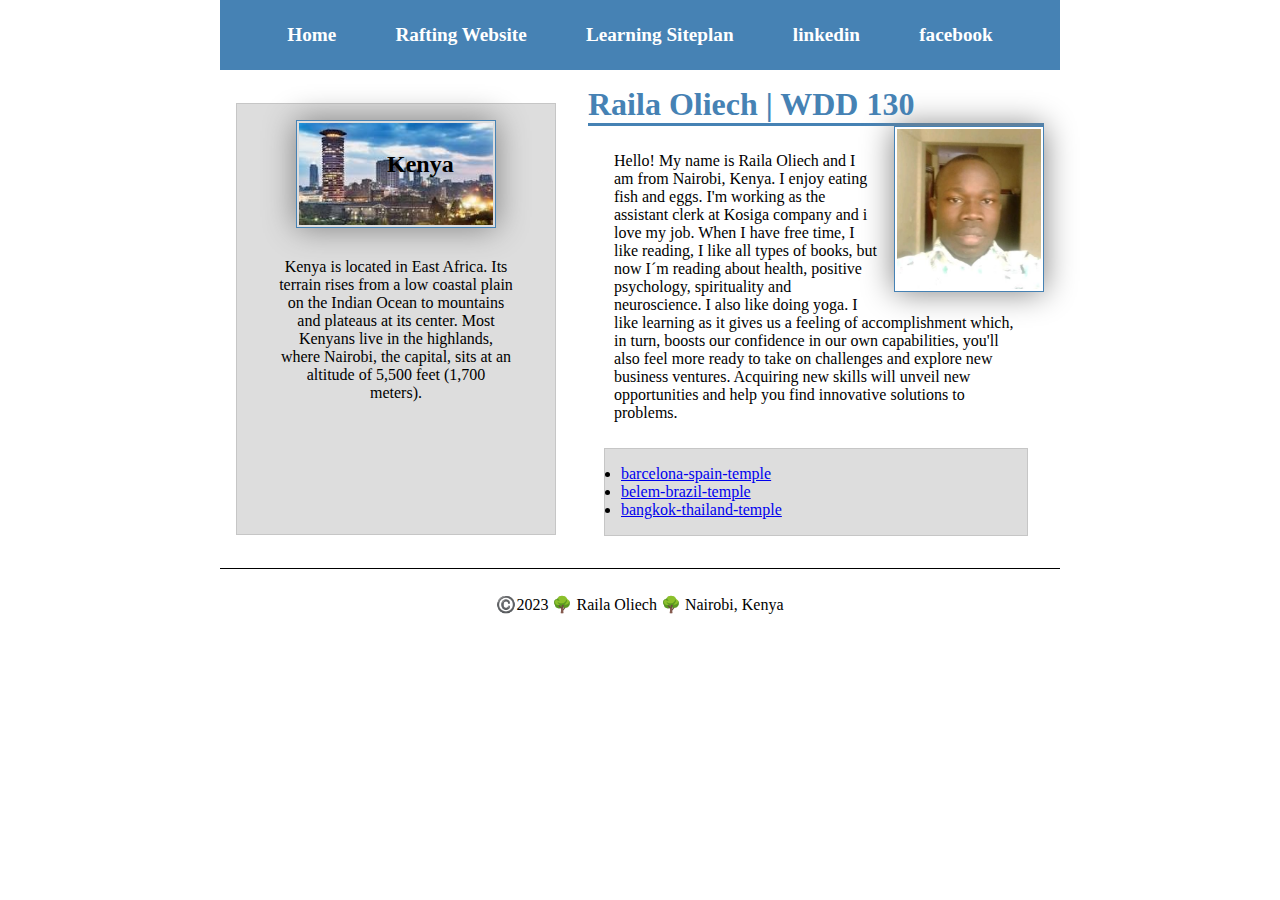
<file: index.html>
<!DOCTYPE html>
<html lang="en-US">
  <head>
    <link rel="stylesheet" href="styles/styles.css">
    <meta charset="utf-8">
    <meta name="viewport" content="width=device-width,initial-scale=1.0">
    <title>Raila Oliech  | WDD 130</title>
    <meta name="description" content="Raila Oliech BYU-Idaho coarse home page, HTML, CSS learning path web site">
    <meta name="author" content="Raila Oliech">
  </head>
  <body>
    <header>
      <nav>
        <a href="#">Home</a>
        <a href="wwr/">Rafting Website</a>
        <a href="wwr/site-plan-rafting.html">Learning Siteplan</a>
        <a href="https://linkedin.com">linkedin</a>
        <a href="https://facebook.com">facebook</a>
      </nav>
    </header>
    <div class="grid">
      <main>
        <h1>Raila Oliech | WDD 130</h1>
        <img src="images/profile.jpg" alt="Hello, my name is Raila Oliech " width="200">
        <p>Hello! My name is Raila Oliech and I am from Nairobi, Kenya. I enjoy eating fish and
           eggs. I'm working as the assistant clerk at Kosiga company and i love my job. When
           I have free time, I like reading, I like all types of books, but now I´m reading about
           health, positive psychology, spirituality and neuroscience. I also like doing yoga. I
           like learning as it gives us a feeling of accomplishment which, in turn, boosts our 
           confidence in our own capabilities, you'll also feel more ready to take on challenges
           and explore new business ventures. Acquiring new skills will unveil new opportunities 
           and help you find innovative solutions to problems.
        </p>

        <ul class="box">

          <li><a href="https://www.churchofjesuschrist.org/temples/details/barcelona-spain-temple?lang=eng" target="_blank">barcelona-spain-temple</a></li>
          <li><a href="https://www.churchofjesuschrist.org/temples/details/belem-brazil-temple?lang=eng" target="_blank">belem-brazil-temple</a></li>
          <li><a href="https://www.churchofjesuschrist.org/temples/details/bangkok-thailand-temple?lang=eng" target="_blank">bangkok-thailand-temple</a></li>
        </ul>
      </main>
      <aside class="box">
        <h2>Kenya</h2>
        <img src="images/Kenya.jpg" alt="Kenya photo">
        <p>Kenya is located in East Africa. Its terrain rises from a low coastal plain on 
         the Indian Ocean to mountains and plateaus at its center. Most Kenyans live in 
         the highlands, where Nairobi, the capital, sits at an altitude of 5,500 feet (1,700 meters).</p>
      </aside>
    </div>  
    <footer>
      <p>©️2023 🌳 Raila Oliech  🌳  Nairobi, Kenya</p>
    </footer>
  </body>
  <!-- 27/04/2023 -->
</html>
</file>
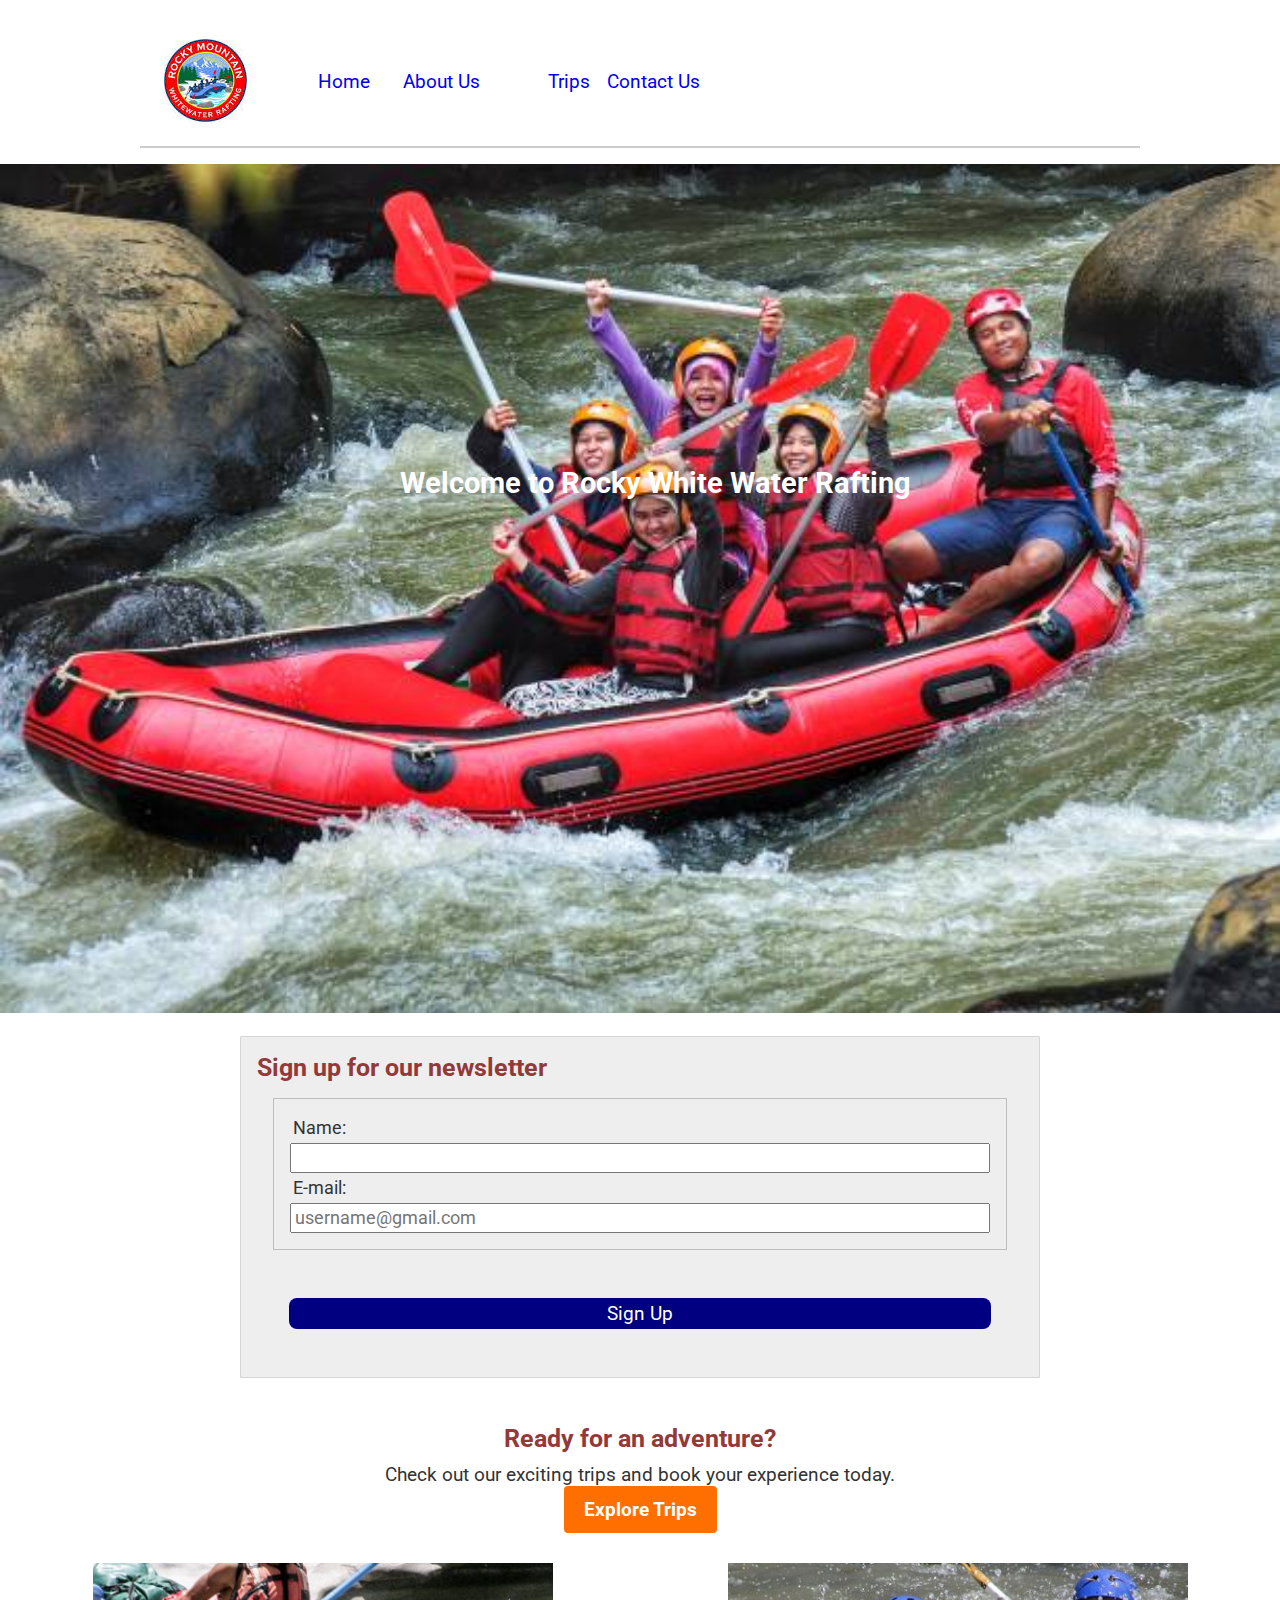
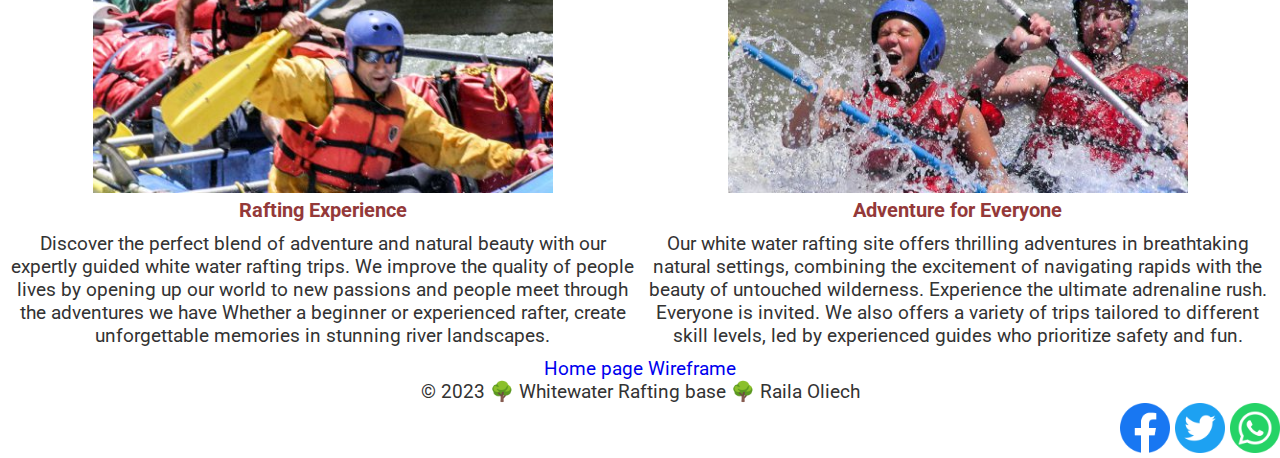
<file: wwr/index.html>
<!DOCTYPE html>
<html lang="en-US">
  <head>
    <meta charset="utf-8">
    <meta name="viewport" content="width=device-width,initial-scale=1.0">
    <title>Rocky Mountain Whitewater Rafting Company, home page</title>
    <meta name="description" content=" The rafting site Oliech BYU-Idaho coarse home page, Experience the thrill of white water rafting. Sign up for our newsletter and explore our exciting trips">
    <meta name="author" content="Raila Oliech">
    <link rel="stylesheet" href="styles/rafting.css">
  </head>
  <body>
    <header>
        <img src="images/logo.png" alt="background imaage">
        <nav>
            <a href="index.html">Home</a>
            <a href="about.html">About Us</a>
            <a href="trips.html">Trips</a>
            <a href="contact.html">Contact Us</a>
          
        </nav>
    </header>
    <main>
      <div class="hero-part">
        <img src="images/backgraund-image.jpg" alt="imaage">
        <h1>Welcome to Rocky White Water Rafting</h1>
      </div>
      <br>
        <form action="/my-handling-form-page.php" method="post">
          <h2>Sign up for our newsletter</h2>
          <fieldset>
            <label for="name">Name:</label>
            <input type="text" id="name" name="user_name">
            <label for="mail">E-mail:</label>
            <input type="email" name="user_email" id="mail" placeholder="username@gmail.com" required>
          </fieldset>
          <button type="submit">Sign Up</button>
        </form>
      <br>
      <br>
      <section class="contact">
        <h2>Ready for an adventure?</h2>
        <p>Check out our exciting trips and book your experience today.</p>
        <a href="trips.html">Explore Trips</a>
      </section>


      <div class="grid-container">
        <div class="grid-item item1">
            <img src="images/image-home2.jpg" alt="employee imaage" width="460"> 
            <br>
            <h3>Rafting Experience</h3>    
            <p>Discover the perfect blend of adventure and natural beauty with our expertly guided white water rafting trips. We improve the quality of people lives
               by opening up our world to new passions and people meet through the adventures we have Whether a beginner or experienced rafter, create unforgettable 
               memories in stunning river landscapes.</p>
        </div>
        
        <div class="grid-item item2">
            <img src="images/image-home1.jpg" alt="employee image" width="460">
            <br>
            <h3>Adventure for Everyone</h3>       
            <p>Our white water rafting site offers thrilling adventures in breathtaking natural settings, combining the excitement of navigating rapids with the beauty of untouched wilderness. Experience the ultimate adrenaline rush. Everyone is invited. We also offers a variety of trips tailored to different skill levels, led by experienced guides who prioritize safety and fun.</p>
        </div>
      </div>  

    </main>
    <footer>
        <p><a href="https://app.moqups.com/UiVDiM9TwBZzIW8ym0tWsVblYZ0OlbD5/view/page/ad64222d5">Home page Wireframe</a></p>
        <p>© 2023 🌳 Whitewater Rafting base 🌳 Raila Oliech</p>
        <div class="sociallinks">
            <a href="https://facebook.com">
            <img src="images/facebook.png" alt="Facebook">
            </a>
            <a href="https://twitter.com">
            <img src="images/twitter.webp" alt="Twitter">
            </a>
            <a href="https://whatsapp.com">
            <img src="images/whatsapp.png" alt="Instagram">
            </a>
        </div>
    </footer>
  </body>
</html>
</file>
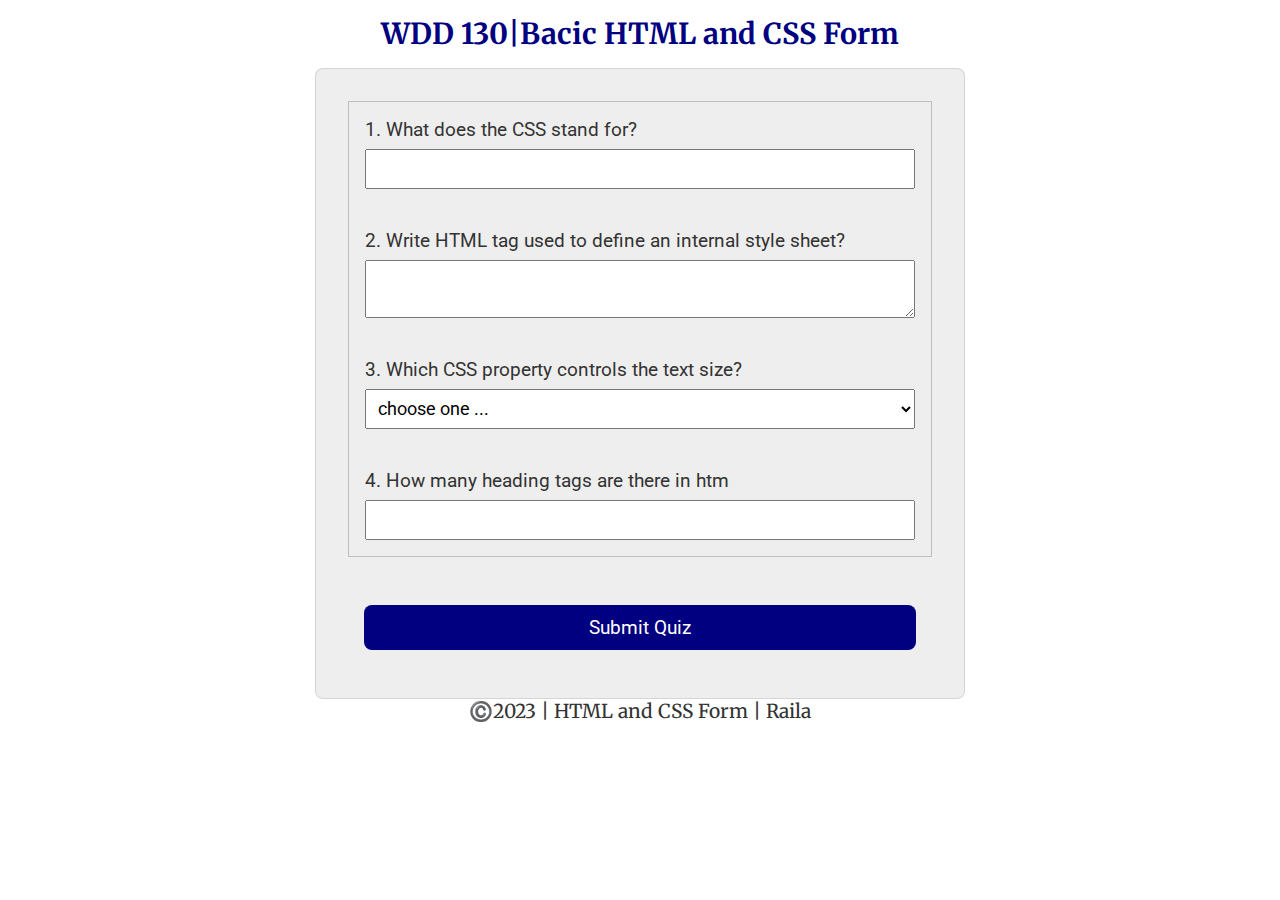
<file: quiz.html>
<!DOCTYPE html>
<html lang="en-us">
<head>
  <meta charset="utf-8">
  <meta name="viewport" content="width=device-width, initial-scale=1">
  <title>WDD 130 |HTML and CSS Quiz form</title>
  <meta name="description" content="Raila Oliech BYU-Idaho coarse Quiz Page Audit page, HTML, CSS form">
  <meta name="author" content="Raila Oliech">


  <link rel="stylesheet" href="styles/quiz.css">
</head>
<body>
<header>
  <h1>WDD 130|Bacic HTML and CSS Form </h1>
</header>
<main>
    <form>
        <fieldset>
            <label for="q1">1. What does the CSS stand for?</label>
            <input type="text" name="q1" id="q1">
        <br>
            <label for="q2">2. Write HTML tag used to define an internal style sheet?</label>
            <textarea name="q2" id="q2" rows="2"></textarea>
        <br>
            <label for="q3">3. Which CSS property controls the text size?</label>
            <select name="q3" id="q3">

                <option value="" selected disabled> choose one ...</option>
                <option value="tex-size" >tex-size</option>
                <option value="font-size">font-size</option>
                <option value="font-style">font-style</option>
                <option value="text-style">text-style</option>
            </select>
        <br>
            <label for="q4">4.  How many heading tags are there in htm </label>
            <input type="number" name="q4" id="q4">
        </fieldset>
        <button type="submit">Submit Quiz</button>
    </form>
</main>
<footer>
  <p>©️2023 | HTML and CSS Form | Raila</p>
</footer>
</body>
</html>
</file>
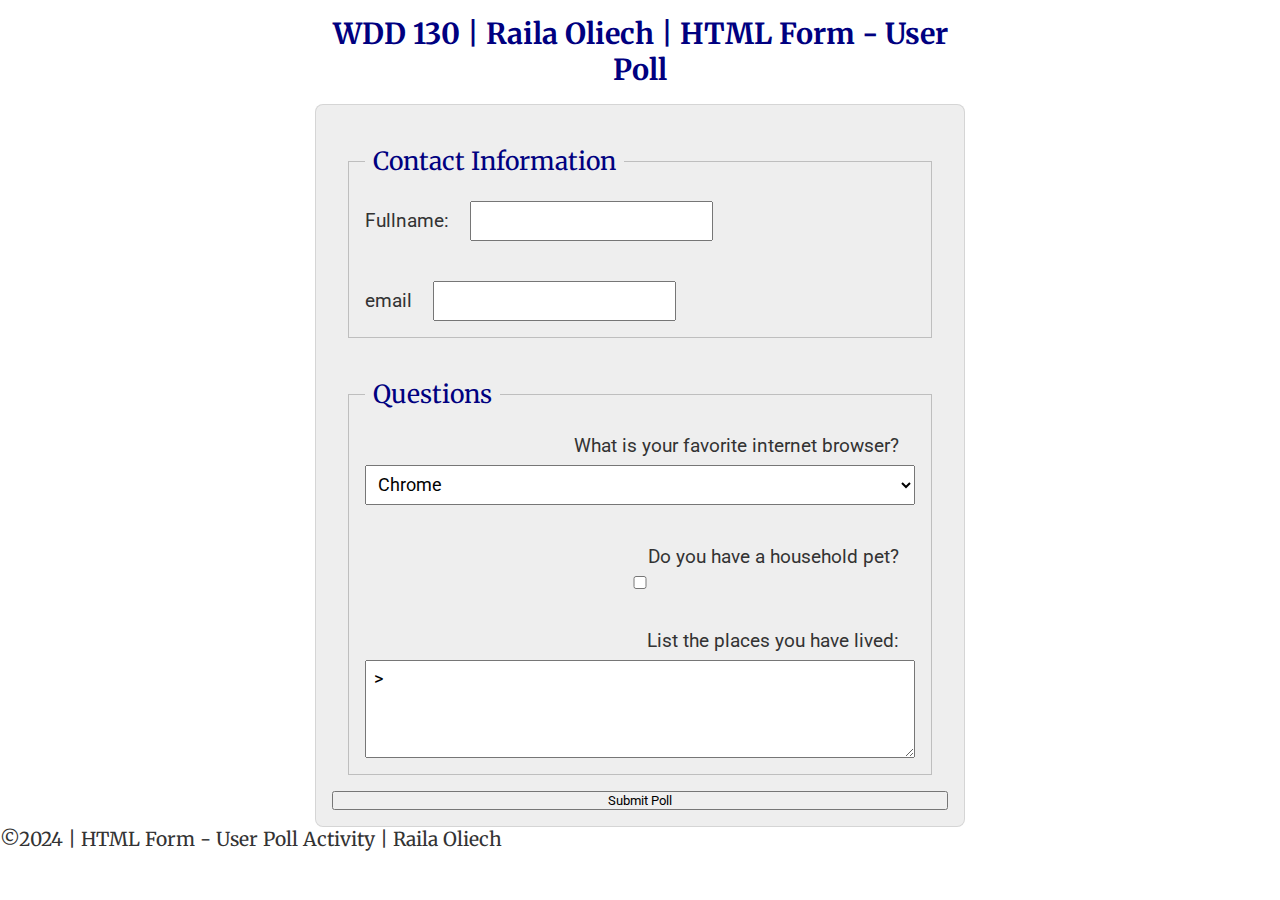
<file: week05/poll-form.html>
<!DOCTYPE html>
<html lang="en-us">
<head>
  <meta charset="utf-8">
  <meta name="viewport" content="width=device-width, initial-scale=1">
  <title>WDD 130 | HTML Form - User Poll</title>
  <link rel="stylesheet" href="styles/poll-form.css">
</head>
<body>
<header>
  <h1>WDD 130 | Raila Oliech | HTML Form - User Poll</h1>
</header>
<main>
  <form>
    <fieldset>
      <legend>Contact Information</legend>
      <div class="form-item">
        <label for="fullnane">Fullname:</label>
        <input type="text" id="fullnane" name="Fullname">
      </div>    
      <br>
      <div class="form-item-">
        <label for="email">email</label>
        <input type="email" name="useremail" id="useremail">
      </div>
    </fieldset>
    <fieldset>
            <legend>Questions</legend>
            <label for="browser">What is your favorite internet browser?</label>
            <select id="browser" name="browser">
            <br>    
              <option value="chrome">Chrome</option>
              <option value="firefox">Firefox</option>
              <option value="safari">Safari</option>
              <option value="edge">Edge</option>
              <option value="brave">Brave</option>
              <option value="other">Other</option>
            </select>
            <br>
        
            <label for="pet">Do you have a household pet?</label>

            <input type="checkbox" id="pet" name="pet">
            <br>
            <label for="feedback">List the places you have lived:</label>
            <textarea id="feedback" name="feedback" rows="4" placeholder="Stillwater Florida, Amsterdam Netherlands, Tibuktu Mali">></textarea>
    </fieldset>

    <button type="submit">Submit Poll</button>
  </form>
</main>
<footer>
  <p>©2024 | HTML Form - User Poll Activity | Raila Oliech</p>
</footer>
</body>
</html>
</file>
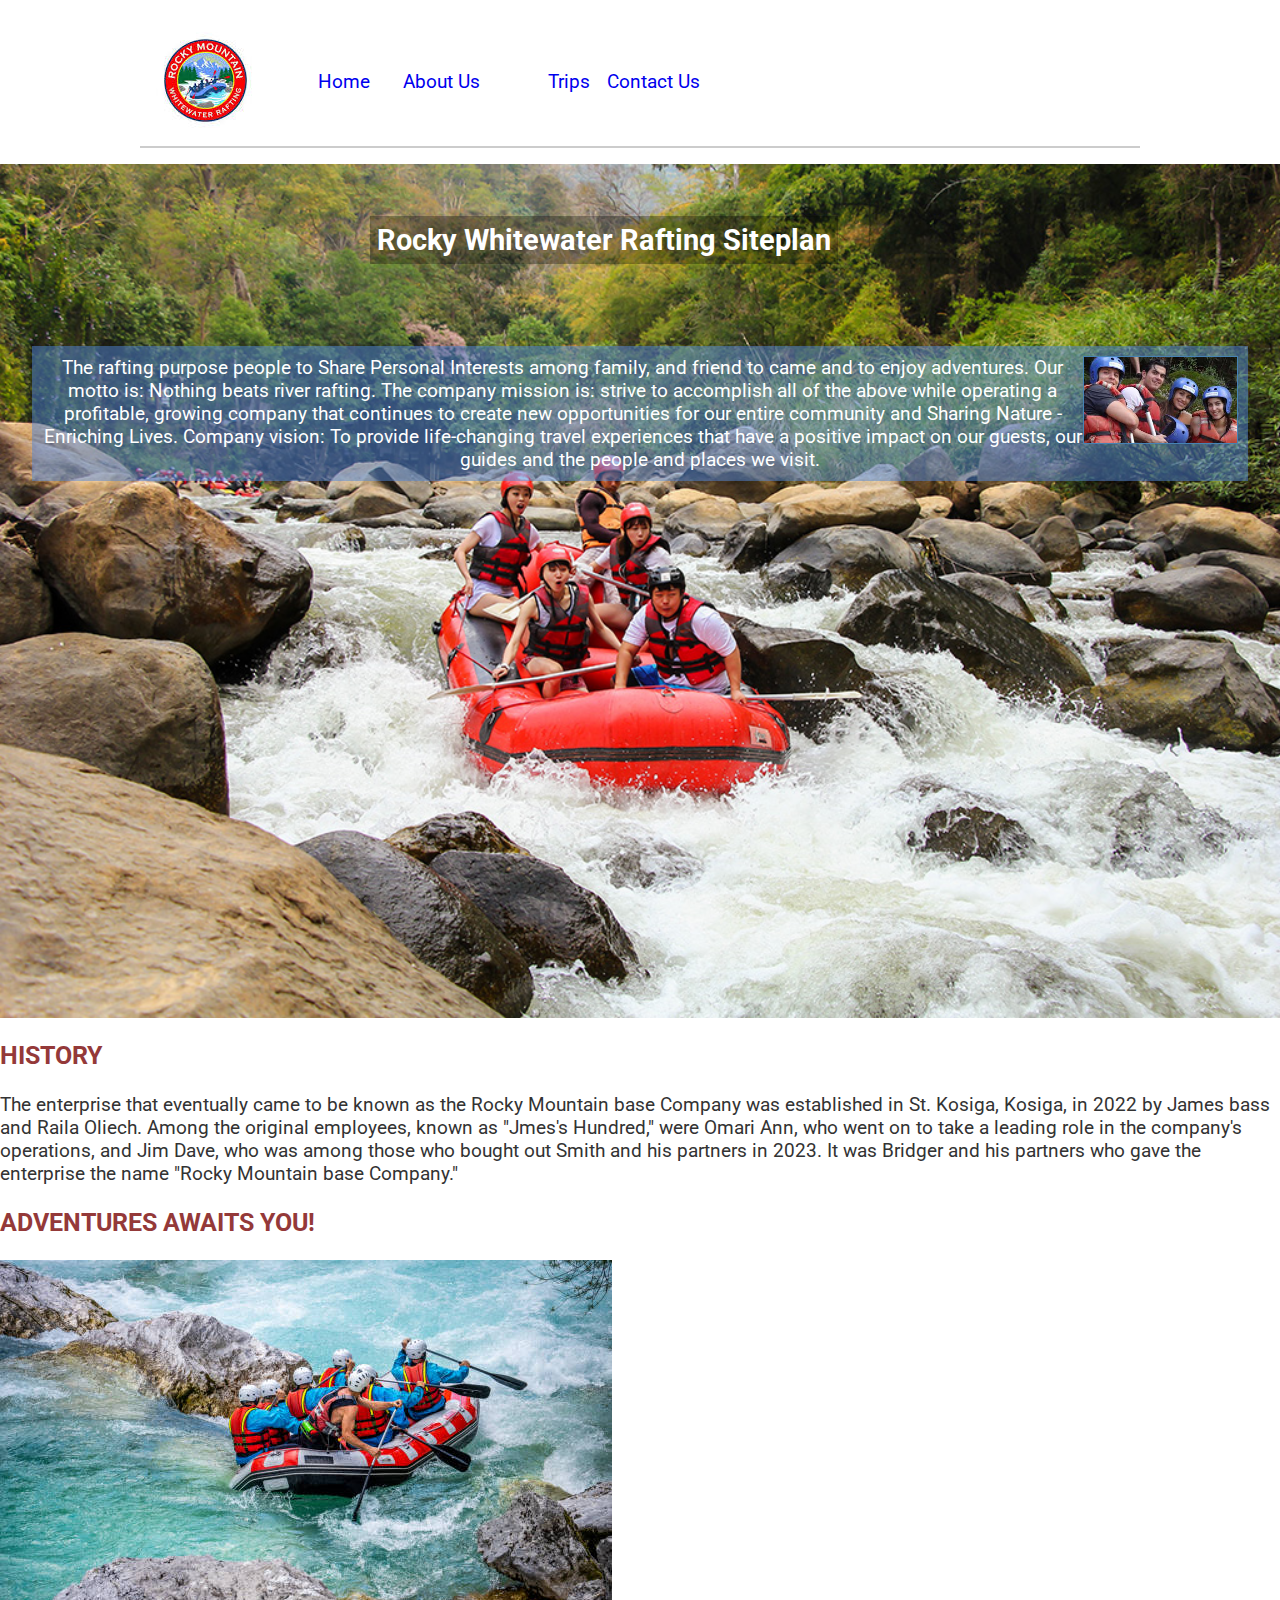
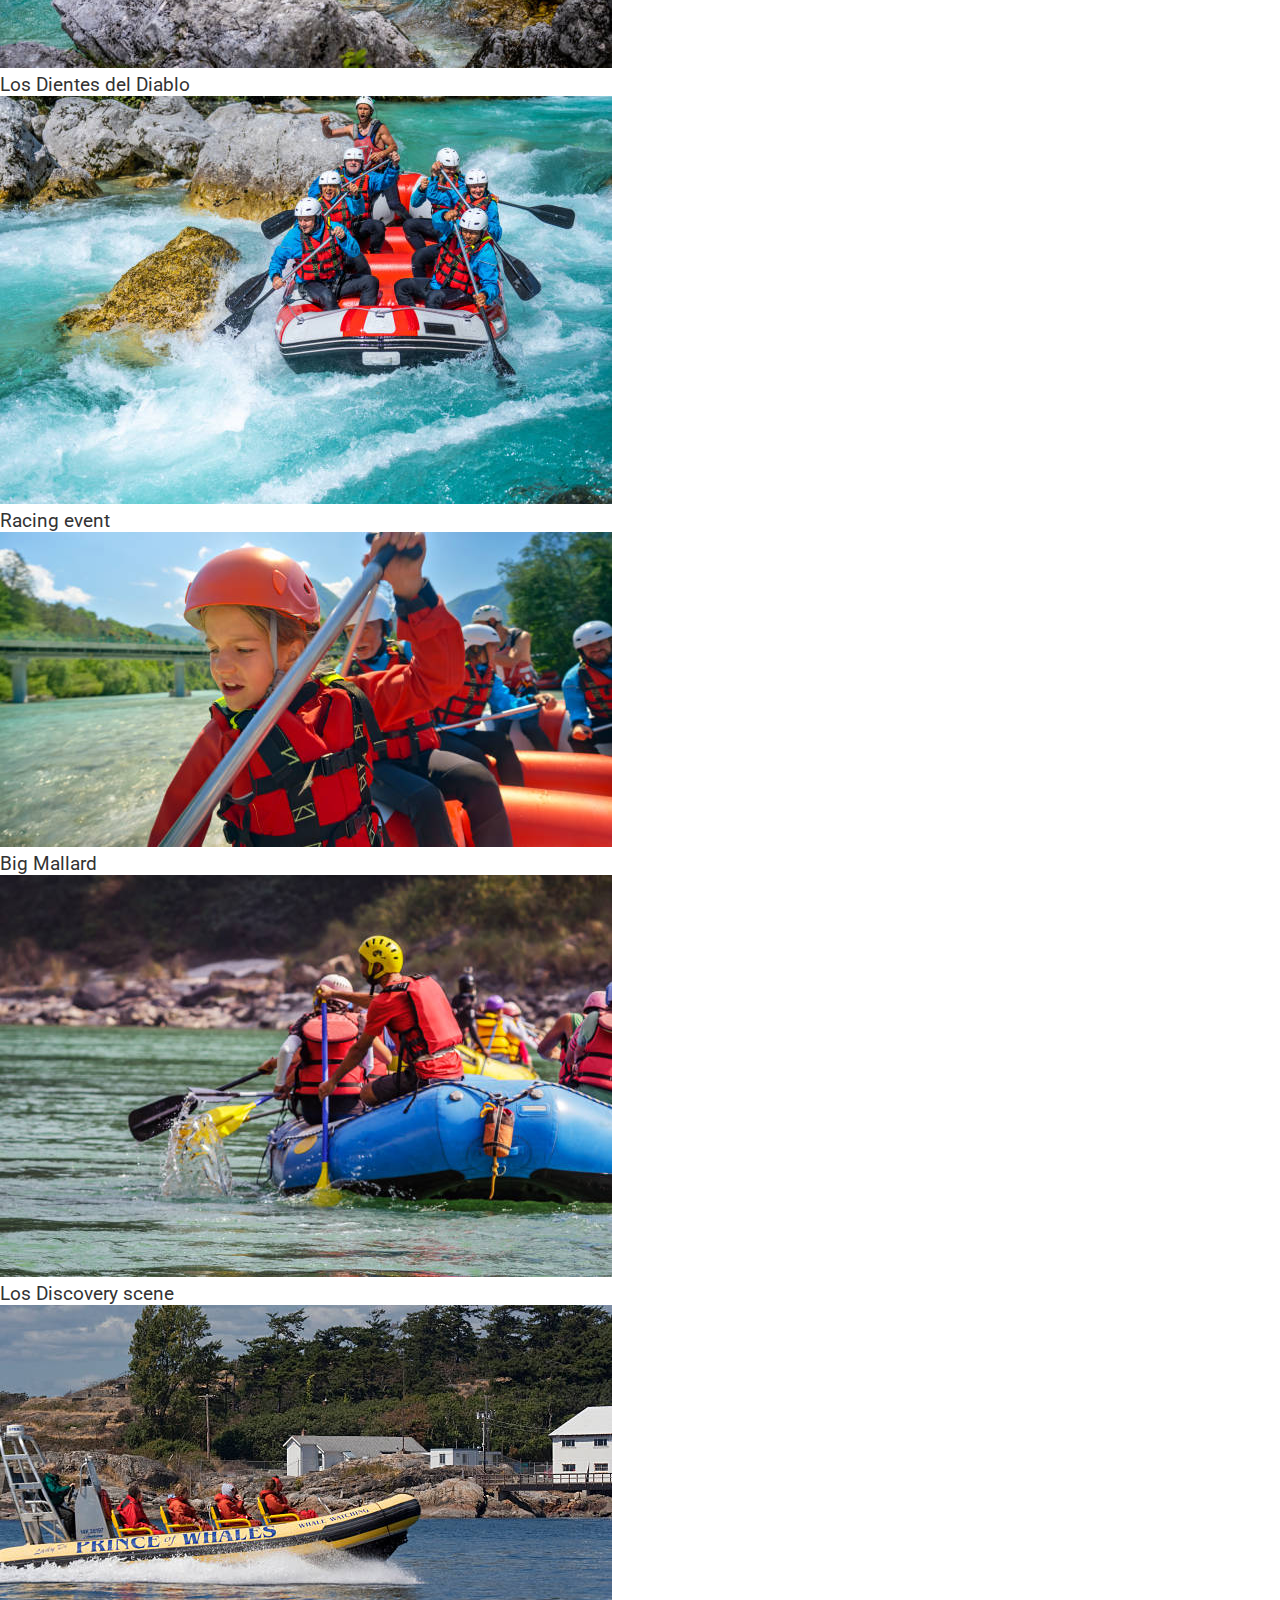
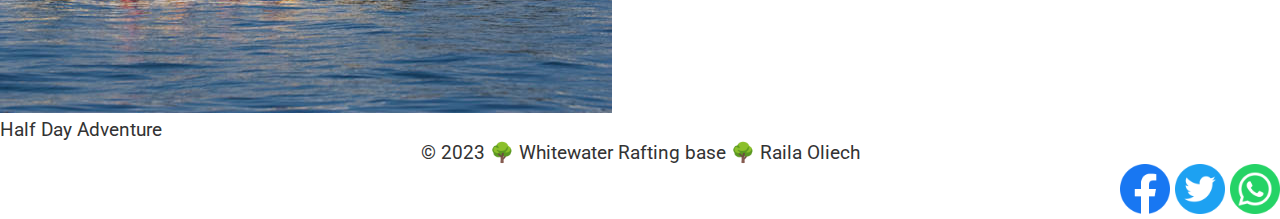
<file: wwr/about.html>
<!DOCTYPE html>
<html lang="en-US">
  <head>
    <meta charset="utf-8">
    <meta name="viewport" content="width=device-width,initial-scale=1.0">
    <title>Whitewater Rafting Site Plan About Us| Raila Oliech</title>
    <meta name="description" content="The rafting site Oliech BYU-Idaho coarse home page, About Us Page.">
    <meta name="author" content="Raila Oliech">
    <link rel="stylesheet" href="styles/rafting.css">
  </head>
  <body>
    <header>
        <img src="images/logo.png" alt="background imaage">
        <nav>
            <a href="index.html">Home</a>
            <a href="about.html">About Us</a>
            <a href="trips.html">Trips</a>
            <a href="contact.html">Contact Us</a>
        </nav>   
    </header>
    <main>
        <div class="herodiv">
            <div class="hero">
                <img src="images/raftin.jpg" alt="rafting image">
                <h1>Rocky Whitewater Rafting Siteplan</h1>
            </div>
            <article>
                <img src="images/happy-cliants.jpg" alt="Happy client">
                <p>The rafting purpose people to Share Personal Interests among family, 
                   and friend to came and to enjoy adventures. Our motto is: Nothing beats river rafting. The company mission is: strive to accomplish all of 
                   the above while operating a profitable, growing company that continues to create new opportunities 
                   for our entire community and Sharing Nature - Enriching Lives. Company vision: To provide life-changing 
                   travel experiences that have a positive impact on our guests, our guides and the people and places we visit.
                </p>
            </article>
            <br>
            <section>
                <h2>HISTORY</h2>
                <br>
                <p> The enterprise that eventually came to be known as the Rocky Mountain base Company was established in St. 
                    Kosiga, Kosiga, in 2022 by James bass and Raila Oliech. Among the original employees, known 
                    as "Jmes's Hundred," were Omari Ann, who went on to take a leading role in the company's operations, 
                    and Jim Dave, who was among those who bought out Smith and his partners in 2023. It was Bridger and his 
                    partners who gave the enterprise the name "Rocky Mountain base Company."
                </p>
            </section>
        </div>    
        <br>
        <section>
            <h2>ADVENTURES AWAITS YOU!</h2>
            <br>
            <figure>
                <div><img src="images/image1.jpg" alt="image1"></div>
                     <figcaption>Los Dientes del Diablo</figcaption>
            </figure>

            <figure>
                <div><img src="images/image2.jpg" alt="image2"></div>
                     <figcaption>Racing event</figcaption>
            </figure>

            <figure>
                <div><img src="images/image3.jpg" alt="image3"></div>
                     <figcaption>Big Mallard</figcaption>
            </figure>
            
            <figure>
                <div><img src="images/image4.jpg" alt="image4"></div>
                    <figcaption>Los Discovery scene</figcaption>
            </figure>
            
            <figure>
                <div><img src="images/image5.jpg" alt="image5"></div>
                     <figcaption>Half Day Adventure</figcaption>
            </figure>                
        </section>
    </main>
    <footer>
        <p>© 2023 🌳 Whitewater Rafting base 🌳 Raila Oliech</p>
        <div class="sociallinks">
            <a href="https://facebook.com">
            <img src="images/facebook.png" alt="Facebook">
            </a>
            <a href="https://twitter.com">
            <img src="images/twitter.webp" alt="Twitter">
            </a>
            <a href="https://whatsapp.com">
            <img src="images/whatsapp.png" alt="Instagram">
            </a>
        </div>
    </footer>
  </body>
</html>
</file>
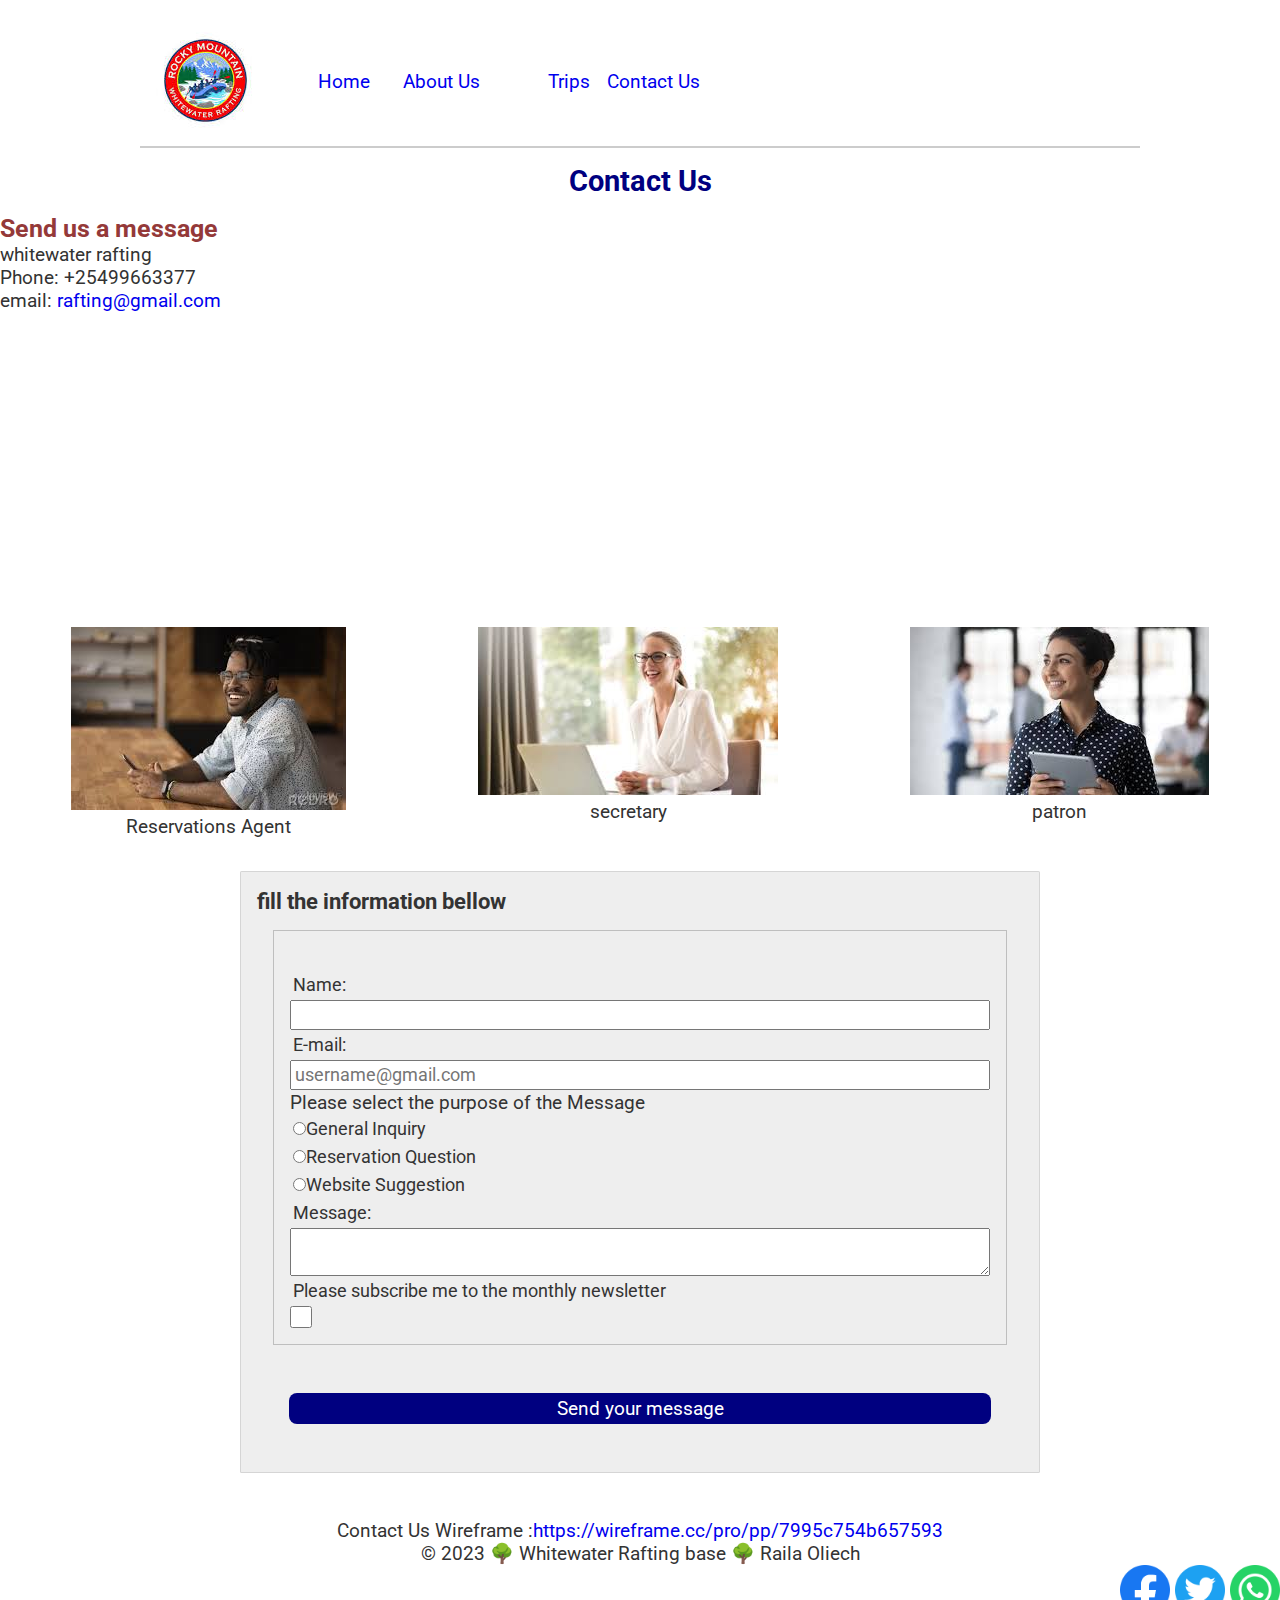
<file: wwr/contact.html>
<!DOCTYPE html>
<html lang="en-US">
  <head>
    <meta charset="utf-8">
    <meta name="viewport" content="width=device-width,initial-scale=1.0">
    <title>Rocky Mountain Whitewater Rafting Company, Site Contact Us| Raila Oliech</title>
    <meta name="description" content=" The rafting site Oliech BYU-Idaho coarse home page, Contact Us Page,Contact Us anytime we are availale anytime. education site">
    <meta name="author" content="Raila Oliech">
    <link rel="stylesheet" href="styles/rafting.css">
  </head>
  <body>
    <header>
        <img src="images/logo.png" alt="background imaage">
        <nav>
            <a href="index.html">Home</a>
            <a href="about.html">About Us</a>
            <a href="trips.html">Trips</a>
            <a href="contact.html">Contact Us</a>
        </nav>   
    </header>
    <main>
        <h1>Contact Us</h1>

        <h2>Send us a message</h2>

        <p>whitewater rafting</p>
        <p>Phone: +25499663377</p>
        <p>email: <a href="mailto:">rafting@gmail.com</a></p>
        <div class="map">
            <iframe src="https://www.google.com/maps/embed?pb=!1m18!1m12!1m3!1d37300.27574355961!2d-104.89989094449847!3d38.77918873940235!2m3!1f0!2f0!3f0!3m2!1i1024!2i768!4f13.1!3m3!1m2!1s0x87135b588b209e41%3A0x45be10450244db86!2sSeven%20Falls!5e0!3m2!1sen!2ske!4v1684427106215!5m2!1sen!2ske" width="400" height="300" style="border:0;" allowfullscreen="" loading="lazy" referrerpolicy="no-referrer-when-downgrade"></iframe>
        </div>
        <div class="grid-container">
            <div class="grid-item item1">
                <figure>
                    <img src="images/happy-m1.jpg" alt="employee imaage">
                    <figcaption>Reservations Agent</figcaption>
                </figure>
            </div>

            <div class="grid-item item2">
                <figure>
                    <img src="images/happy-m2.jpg" alt="employee image">
                    <figcaption>secretary</figcaption>
                </figure>
            </div>
            <div class="grid-item item5">
                <figure>
                    <img src="images/happy-m4.jpg" alt="employee imaage">
                    <figcaption>patron</figcaption>
                </figure>    
            </div>   
        </div>
       <br>
        <form action="/my-handling-form-page" method="post">
            <h3>fill the information bellow</h3>
            <fieldset>
                <br>
                <label for="name">Name:</label>
                <input type="text" id="name" name="user_name">
                <label for="mail">E-mail:</label>
                <input type="email" id="mail" name="user_email" placeholder="username@gmail.com">

                <p>Please select the purpose of the Message</p>
                <label><input type="radio" name="purpose" id="Inquiry" value="General Inquiry">General Inquiry</label>
                <label><input type="radio" name="purpose" id="Question" value="Reservation Question">Reservation Question</label>
                <label><input type="radio" name="purpose" id="Website" value="Website Suggestion">Website Suggestion</label>
                <label for="msg">Message:</label>

                <textarea id="msg" name="user_message"></textarea>
                <label for="checkbox">Please subscribe me to the monthly newsletter</label>
                <input type="checkbox" name="checkbox" id="checkbox">
            </fieldset>
            <button type="submit">Send your message</button>
        </form>
    </main>
    <footer>
        <br>
        <br>
        <p>Contact Us Wireframe :<a href="https://wireframe.cc/pro/pp/7995c754b657593">https://wireframe.cc/pro/pp/7995c754b657593</a> </p>
        
        <p>© 2023 🌳 Whitewater Rafting base 🌳 Raila Oliech</p>
        <div class="sociallinks">
            <a href="https://facebook.com">
            <img src="images/facebook.png" alt="Facebook">
            </a>
            <a href="https://twitter.com">
            <img src="images/twitter.webp" alt="Twitter">
            </a>
            <a href="https://whatsapp.com">
            <img src="images/whatsapp.png" alt="Instagram">
            </a>
        </div>
    </footer>
  </body>
</html>
</file>
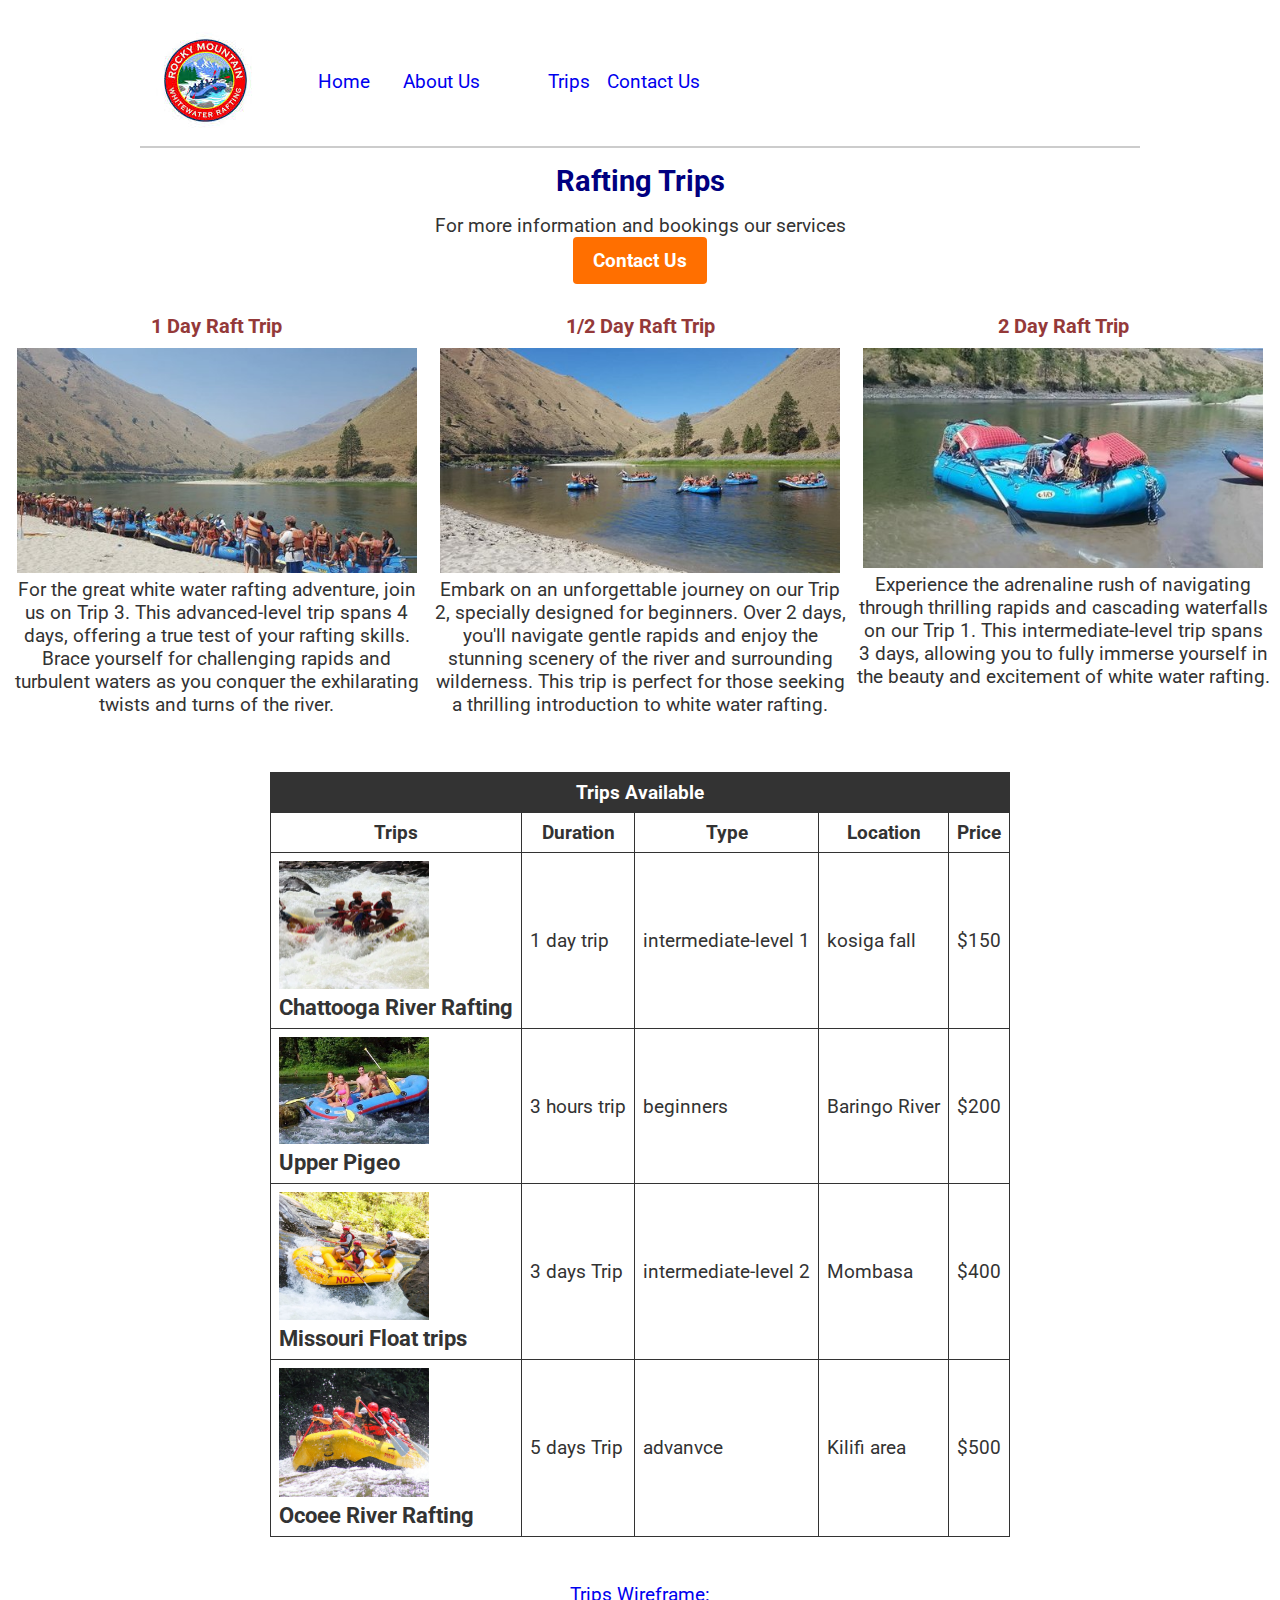
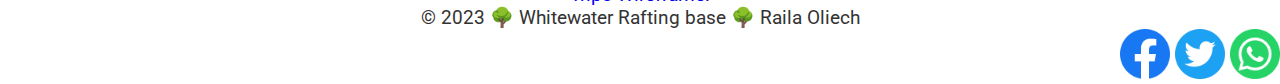
<file: wwr/trips.html>
<!DOCTYPE html>
<html lang="en-US">
  <head>
    <meta charset="utf-8">
    <meta name="viewport" content="width=device-width,initial-scale=1.0">
    <title>Rocky Mountain Whitewater Rafting Company| Rafting Trips </title>
    <meta name="description" content=" The rafting site Oliech BYU-Idaho coarse home page, Contact Us Page, Explore our exciting rafting trips">
    <meta name="author" content="Raila Oliech">
    <link rel="stylesheet" href="styles/rafting.css">
  </head>
  <body>
    <header>
        <img src="images/logo.png" alt="background imaage">
        <nav>
            <a href="index.html">Home</a>
            <a href="about.html">About Us</a>
            <a href="trips.html">Trips</a>
            <a href="contact.html">Contact Us</a>
        </nav>   
    </header>
    <main>
        <h1>Rafting Trips</h1>
        <section class="contact">
            <p>For more information and bookings our services</p>
            <a href="contact.html">Contact Us</a>
        </section>

        <div class="grid-container">
            <div class="grid-item item1">
                <h3> 1 Day Raft Trip</h3>
                <img src="images/trips1.jpg" alt="employee imaage" width="400">      
                <p>For the great white water rafting adventure, join us on Trip 3. This advanced-level trip spans 4 days, offering a true test of your rafting skills. Brace yourself for challenging rapids and turbulent waters as you conquer the exhilarating twists and turns of the river.</p>
            </div>
            
            <div class="grid-item item2">
                <h3>1/2 Day Raft Trip</h3>
                <img src="images/trips2.jpg" alt="employee image" width="400">       
                <p>Embark on an unforgettable journey on our Trip 2, specially designed for beginners. Over 2 days, you'll navigate gentle rapids and enjoy the stunning scenery of the river and surrounding wilderness. This trip is perfect for those seeking a thrilling introduction to white water rafting.</p>
            </div>

            <div class="grid-item item5">
                <h3>2 Day Raft Trip</h3>
                <img src="images/trips3.jpg" alt="employee imaage" width="400">    
                <p>Experience the adrenaline rush of navigating through thrilling rapids and cascading waterfalls on our Trip 1. This intermediate-level trip spans 3 days, allowing you to fully immerse yourself in the beauty and excitement of white water rafting.</p>                  
            </div>   
        </div>
        <br>
        <br>
        <section>
            <table>
                <thead>
                    <tr>
                        <th colspan="5">Trips Available</th>
                    </tr>
                </thead>
                <tbody>
                    <tr>
                        <th>Trips</th>
                        <th>Duration</th>
                        <th>Type</th>
                        <th>Location</th>
                        <th>Price</th>
                    </tr>
                    <tr>
                        <td><img src="images/trips_av2.jpg" alt="photo" width="295">
                            <h3>Chattooga River Rafting</h3>
                        </td>
                        <td>1 day trip</td>
                        <td>intermediate-level 1</td>
                        <td>kosiga fall</td>
                        <td>$150</td>
                    </tr>

                    <tr>
                        <td><img src="images/trips_av1.jpg" alt="photo" width="295">
                            <h3>Upper Pigeo</h3>
                        </td>    
                        <td>3 hours trip</td>
                        <td>beginners</td>
                        <td>Baringo River</td>
                        <td>$200</td>
                    </tr>

                    <tr>
                        <td>
                            <img src="images/trips_av3.jpg" alt="photo" width="295">
                            <h3>Missouri Float trips</h3>
                            <td>3 days Trip</td>
                            <td>intermediate-level 2</td>
                            <td>Mombasa</td>
                            <td>$400</td>
                        </td>
                    </tr>
                    <tr>
                        <td>
                            <img src="images/trips_av4.jpg" alt="photo" width="295">
                            <h3>Ocoee River Rafting</h3>
                            <td>5 days Trip</td>
                            <td>advanvce</td>
                            <td>Kilifi area</td>
                            <td>$500</td>
                        </td>
                    </tr>           
                </tbody>
            </table>
        </section>    
    </main>
    <footer>
        <br>
        <br>
        <p><a href="https://app.moqups.com/UiVDiM9TwBZzIW8ym0tWsVblYZ0OlbD5/view/page/a7d6ee4f2">Trips Wireframe:</a> </p>
        
        <p>© 2023 🌳 Whitewater Rafting base 🌳 Raila Oliech</p>
        <div class="sociallinks">
            <a href="https://facebook.com">
            <img src="images/facebook.png" alt="Facebook">
            </a>
            <a href="https://twitter.com">
            <img src="images/twitter.webp" alt="Twitter">
            </a>
            <a href="https://whatsapp.com">
            <img src="images/whatsapp.png" alt="Instagram">
            </a>
        </div>
    </footer>
  </body>
</html>
</file>
<file: styles/styles.css>
* {
  margin: 0;
  padding: 0;
  box-sizing: border-box;
}



nav {
  background-color: steelblue;
  padding: 10px;
}
    



nav a {
  color: white;
  display: block;
  padding: 20px;
}



h1 {
  color: steelblue;
}



img {
  width: 150px;
  height: auto;
  border: 1px solid steelblue;
  padding: 2px;
  box-shadow: 0 0 30px gray;
}

p {
  padding: 10px;
  margin: 1rem;
}



/*css
---------------------------------------------------*/


main {
    max-width: 840px;
}
  
  
  

aside {
  margin: 1em;
  border: 1px solid rgba(0, 0, 0, 0.2); /* 1️⃣ */
  padding: 1em;
  background-color: #eee;
  color: #333;
  width: 20em;
  text-align: center;
  position: relative;
}
  
  
aside img {
  width: 200px;
  height: auto;

}

  


main img {
  width: 150px;
  height: auto;
  border: 1px solid steelblue;
  padding: 2px;
  box-shadow: 0 0 30px gray;
  float: right;
  margin: 0 0 1rem 1rem;
}

  

footer {
    margin-top: 1em;
    border-top: 1px solid #000;
    text-align: center;
}



/* Class Selectors */


.box {
  margin: 1rem;
  border: 1px solid rgba(0,0,0,.1);
  padding: 1rem;
  background-color: #ddd;
  color: #000;
}



aside h2 {
  position: absolute;
  top: 47px;
  left: 150px;
}


/* week4 learning activities to enhance the home page with modern layout techniques.*/

header, footer {
  max-width: 840px;
  margin: 0 auto;
}




nav {
  background-color: steelblue;
  padding: 1rem;
  display: flex;
  justify-content: space-evenly;
  align-items: center;
}


nav a {
  display: block;
  padding: 0.5rem;
  text-decoration: none;
  font-size: 1.2rem;
  font-weight: 700;
  color: #fff;
}

h1 {
  border-bottom: 3px solid steelblue;
}



header, .grid, footer {
  max-width: 840px;
  margin: 0 auto;
}


.grid {
  display: grid;
  align-items: center;
}

main {
  grid-column: 2/3;
  margin: 1rem;
}

aside {
  width: 20rem;
  position: relative;
  grid-column: 1/2;
  grid-row: 1/2;
  height: 27rem;
}
</file>
<file: wwr/styles/rafting.css>
@import url('https://fonts.googleapis.com/css2?family=Open+Sans&family=Roboto&display=swap');

:root {
    --primary-color: #943939;
    --secondary-color: white;
    --accent1-color: lightgreen;
    --accent2-color: pink;
  
    --heading-font: Roboto, Sans-serif;
    --paragraph-font: "Open Sans",Sans-serif;
  
    --nav-background-color:steelblue;
    --nav-link-color: #ffffff;
    --nav-hover-link-color: hotpink;
    --nav-hover-background-color: green;
}


 h1, h2 {
    font-family: var(--heading-font);
    color: var(--primary-color);
    font-size: 25px;
}


a:link {
    text-decoration: none;
  }


* {
    margin: 0;
    padding: 0;
    box-sizing: border-box;
}


.herodiv{
    position: relative;
}

div h1, article {
    position: absolute;
}

.hero img{
    display: block;
    width: 100%;
    height: auto;
}


.hero h1{
    padding: 7px;
    background-color: rgba(0, 0, 0,.3);
    position: absolute;
    color: var(--secondary-color);
    text-align: center;
    top: 20px;
    margin: 2rem;
    right: 32%;
    position: absolute;

}



article{
    position: absolute;
    background-color: rgba(82,136,217,.5);
    padding: 10px;
    top: 150px;
    margin: 2rem;
    text-align: center;
}


article img{
    float: right;
    width: 155px;
    height: auto;
    border: 1px solid steelblue;
}


article p{
    color: var(--secondary-color);
}


.sociallinks img {
    width: 50px;
}

/* week four*/

header {
	margin: 1rem auto;
	display: grid;
  align-items: center;
	grid-template-columns: 120px 1fr 1fr;
	border-bottom: 2px solid #ccc;
	max-width: 1000px;

}



nav {
	display: flex;
	list-style: none;
  text-align: right;
}

nav a{
    flex: 1 1 100%;
}


.sociallinks{
    text-align: right;
}
/*week 5 work*/

body {
    font-family: var(--heading-font);
    font-size: 1.2em;
    color: #333;
    background: #fff;
  }
  
  
  
  
  h1 {
    margin: 1rem;
    font-size: 1.5em;
    color: navy;
    text-align: center;
  }
  
  
  form {
    width: 800px;
    margin: 0 auto;
    padding: 1rem;
    border: 1px solid rgba(0, 0, 0, 0.1);
    border-radius: 0.1rem;
    background-color: #eee;
    display: grid;
  }
  
  
  fieldset {
    margin: 1rem;
    border: 1px solid rgba(0, 0, 0, 0.2);
    padding: 1rem;
    display: grid;
    grid-gap: .1rem;
  }

  label, input, button, textarea {
    font-family: var(--heading-font);
    padding: 0.2rem;
    font-size: 1.1rem;
    
  }
  
  input[type="checkbox"] {
    width: 22px;
    height: 22px;
    vertical-align: bottom;
  }
  
  
  button {
    margin: 2rem;
    background-color: navy;
    color: #fff;
    border: none;
    border-radius: .5rem;
    padding: .25rem;
    font-size: 1.2rem;
  }
  
  button:hover {
    background-color: darkgreen;
  }
  footer{
    text-align: center;
  }
  
  

  .grid-container {
    display: grid;
    gap: 10px;
    padding: 10px;
  }
  
  .grid-item {
    
    text-align: center;
  }
  
  .item1 {
    grid-column: 1  span ;
    grid-row: 1;
  }
  
  .item2 {
    grid-column: 1 span;
    grid-row: 1  ;
  }
  
  .item5 {
    grid-column: 1  span ;
    grid-row: 1;
  }
  


/* week six*/
table{
  margin-left: auto;
  margin-right: auto;

}


table, td, th {
  border: 1px solid #333;
  border-collapse: collapse;
}

thead, tfoot {
  background-color: #333;
  color: #fff;
}

th, td {
  padding: 0.5rem;
}
table img{
  width: 150px;

}


.grid-item h3 {
  font-size: 20px;
  color: var(--primary-color);
  margin-bottom: 10px;
}


.hero-part img{
  display: block;
  width: 100%;
  height: auto;

}


/* week six*/

.hero-part h1{
  position: absolute;
  top: 50%;
  left: 30%;
  color: white
  
}

.contact {
  text-align: center;
  margin-bottom: 20px;
}

.contact h2 {
  color: var(--primary-color);
  margin-bottom: 10px;
}


.contact a {
  display: inline-block;
  padding: 12px 20px;
  background-color: #ff6f00;
  color: #ffffff;
  text-decoration: none;
  font-weight: bold;
  border-radius: 4px;
}

.contact a:hover {
  background-color: #e65100;
}

.contact a:active {
  background-color: #ff8f00;
}
</file>
<file: styles/quiz.css>
@import url('https://fonts.googleapis.com/css2?family=Merriweather&family=Roboto&display=swap');

      
* {
  margin: 0;
  padding: 0;
  box-sizing: border-box;
}


body {
  font-family: Merriweather, Georgia, serif;
  font-size: 1.2em;
  color: #333;
  background: #fff;
}




h1 {
  margin: 1rem;
  font-size: 1.5em;
  color: navy;
  text-align: center;
}


form {
  width: 650px;
  margin: 0 auto;
  padding: 1rem;
  border: 1px solid rgba(0, 0, 0, 0.1);
  border-radius: 0.5rem;
  background-color: #eee;
  display: grid;
}


fieldset {
  display: grid;
  grid-gap: .5rem;
  margin: 1rem;
  border: 1px solid rgba(0, 0, 0, 0.2);
  padding: 1rem;
  
}


label, input, button, select, textarea {
  font-family: Roboto, Arial, sans-serif;
}


input, select, textarea {
  padding: 0.5rem;
  font-size: 1.1rem;
}


input[type="checkbox"] {
  width: 22px;
  height: 22px;
  vertical-align: bottom;
}



button {
  margin: 2rem;
  background-color: navy;
  color: #fff;
  border: none;
  border-radius: .5rem;
  padding: .70rem;
  font-size: 1.2rem;
}

button:hover {
  background-color: darkgreen;
}

footer{text-align: center;}
</file>
<file: week05/styles/poll-form.css>
@import url('https://fonts.googleapis.com/css2?family=Merriweather&family=Roboto&display=swap');

      
* {
  margin: 0;
  padding: 0;
  box-sizing: border-box;
}


body {
  font-family: Merriweather, Georgia, serif;
  font-size: 1.2em;
  color: #333;
  background: #fff;
}


header {
  margin: 0 auto;
  width: 650px;
}

h1 {
  margin: 1rem;
  font-size: 1.5em;
  color: navy;
  text-align: center;
}

form {
  width: 650px;
  margin: 0 auto;
  padding: 1rem;
  border: 1px solid rgba(0, 0, 0, 0.1);
  border-radius: 0.5rem;
  background-color: #eee;
  display: grid;
}
fieldset {
  display: grid;
  grid-gap: .5rem;
  margin: 1rem;
  border: 1px solid rgba(0, 0, 0, 0.2);
  padding: 1rem;
}

legend {
  padding: 0.5rem;
  color: navy;
  font-size: 1.3em;
}

label, input, button, select, textarea {
  font-family: Roboto, Arial, sans-serif;
}

label {
  text-align: right;
  padding-right: 1rem;
}

input, select, textarea {
  padding: 0.5rem;
  font-size: 1.1rem;
}
</file>
